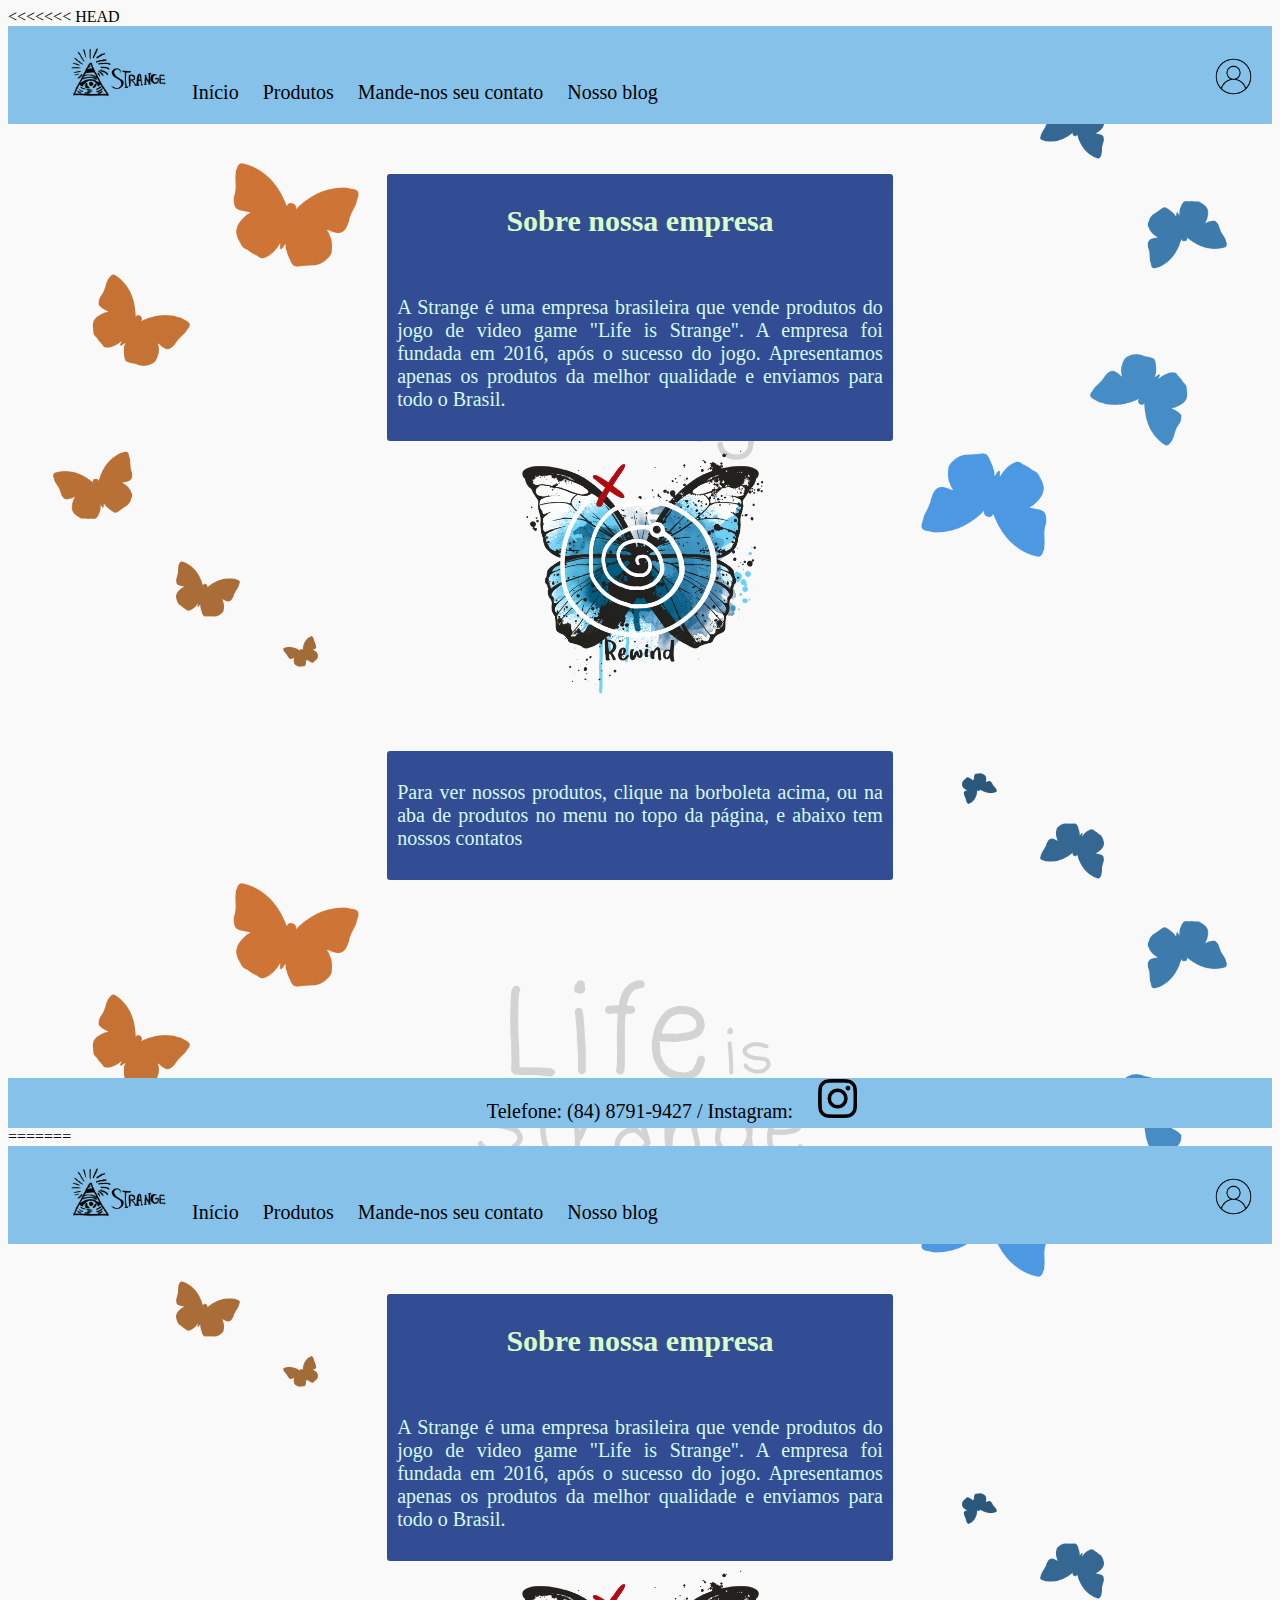
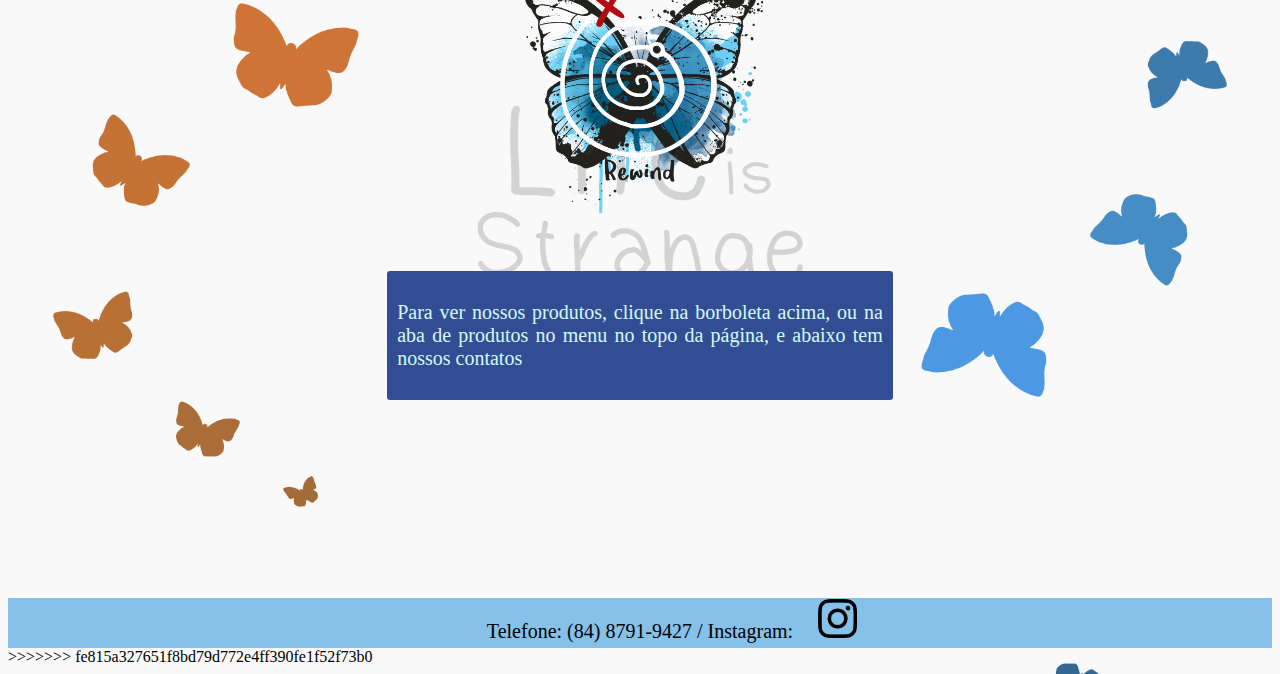
<file: index.html>
<<<<<<< HEAD
<!DOCTYPE html>
<html lang="pt-br">
<head>
    <meta charset="UTF-8">
    <meta name="viewport" content="width=device-width, initial-scale=1.0">

    <title>Strange Página Inicial</title>

    <link rel="stylesheet" type="text/css" href="style.css">
</head>
<body> 
    <!--Cabeçalho-->
    <header class="header">
        <nav class="header-details">
            <!--menu-->
            <ul class="menu">
                <li><img class="logo" src="./img/logo.png" alt="Logo da empresa"></li>
                <li class="home"><a href="index.html">Início</a></li>
                <li><a href="produtos.html">Produtos</a></li>
                <li><a href="formulario.html">Mande-nos seu contato</a></li>
                <li><a href="blog.html">Nosso blog</a></li>
            </ul>
            
        </nav>

        <!--lado direito menu-->
        <nav class="header-details">
            <a href="perfil.html"><img class="perfil" src="./img/perfil.png"></a>
            <a href="perfil.html"><img class="perfil2" src="./img/perfil2.png"></a>
        </nav>
    </header>

    <!--página-->
    <section >
        <div class="meio">
            <h1>Sobre nossa empresa</h1> <br/>

            <p class="conteudo">A Strange é uma empresa brasileira que vende produtos do jogo de video game "Life is Strange". A
                 empresa foi fundada em 2016, após o sucesso do jogo. Apresentamos apenas os produtos da melhor qualidade 
                e enviamos para todo o Brasil.
            </p>
        </div>

        <!--butterfly-->
        <div class="meio_borboleta">
            <a href="produtos.html"><img class="butterfly" src="./img/butterfly.png"></a>
        </div>

        <!--mais texto-->
        <div class="meio">

            <p class="conteudo">Para ver nossos produtos, clique na borboleta acima, ou na aba de produtos no menu no topo
                da página, e abaixo tem nossos contatos
            </p>
        </div>
    </section> <br/><br/><br/>
    
    <!--rodapé-->
    <footer class="footer">
        <p class="telefone">Telefone: (84) 8791-9427 / Instagram:</p>
        <a href="https://www.instagram.com/strange_empresa_ficticia/" target="_blank"><img class="insta" src="./img/insta.png"></a>
        <a href="https://www.instagram.com/strange_empresa_ficticia/" target="_blank"><img class="insta2" src="./img/insta2.png"></a>
    </footer>

</body>
=======
<!DOCTYPE html>
<html lang="pt-br">
<head>
    <meta charset="UTF-8">
    <meta name="viewport" content="width=device-width, initial-scale=1.0">

    <title>Strange Página Inicial</title>

    <link rel="stylesheet" type="text/css" href="style.css">
</head>
<body> 
    <!--Cabeçalho-->
    <header class="header">
        <nav class="header-details">
            <!--menu-->
            <ul class="menu">
                <li><img class="logo" src="./img/logo.png" alt="Logo da empresa"></li>
                <li class="home"><a href="index.html">Início</a></li>
                <li><a href="produtos.html">Produtos</a></li>
                <li><a href="formulario.html">Mande-nos seu contato</a></li>
                <li><a href="blog.html">Nosso blog</a></li>
            </ul>
            
        </nav>

        <!--lado direito menu-->
        <nav class="header-details">
            <a href="perfil.html"><img class="perfil" src="./img/perfil.png"></a>
            <a href="perfil.html"><img class="perfil2" src="./img/perfil2.png"></a>
        </nav>
    </header>

    <!--página-->
    <section >
        <div class="meio">
            <h1>Sobre nossa empresa</h1> <br/>

            <p class="conteudo">A Strange é uma empresa brasileira que vende produtos do jogo de video game "Life is Strange". A
                 empresa foi fundada em 2016, após o sucesso do jogo. Apresentamos apenas os produtos da melhor qualidade 
                e enviamos para todo o Brasil.
            </p>
        </div>

        <!--butterfly-->
        <div class="meio_borboleta">
            <a href="produtos.html"><img class="butterfly" src="./img/butterfly.png"></a>
        </div>

        <!--mais texto-->
        <div class="meio">

            <p class="conteudo">Para ver nossos produtos, clique na borboleta acima, ou na aba de produtos no menu no topo
                da página, e abaixo tem nossos contatos
            </p>
        </div>
    </section> <br/><br/><br/>
    
    <!--rodapé-->
    <footer class="footer">
        <p class="telefone">Telefone: (84) 8791-9427 / Instagram:</p>
        <a href="https://www.instagram.com/strange_empresa_ficticia/" target="_blank"><img class="insta" src="./img/insta.png"></a>
        <a href="https://www.instagram.com/strange_empresa_ficticia/" target="_blank"><img class="insta2" src="./img/insta2.png"></a>
    </footer>

</body>
>>>>>>> fe815a327651f8bd79d772e4ff390fe1f52f73b0
</html>
</file>
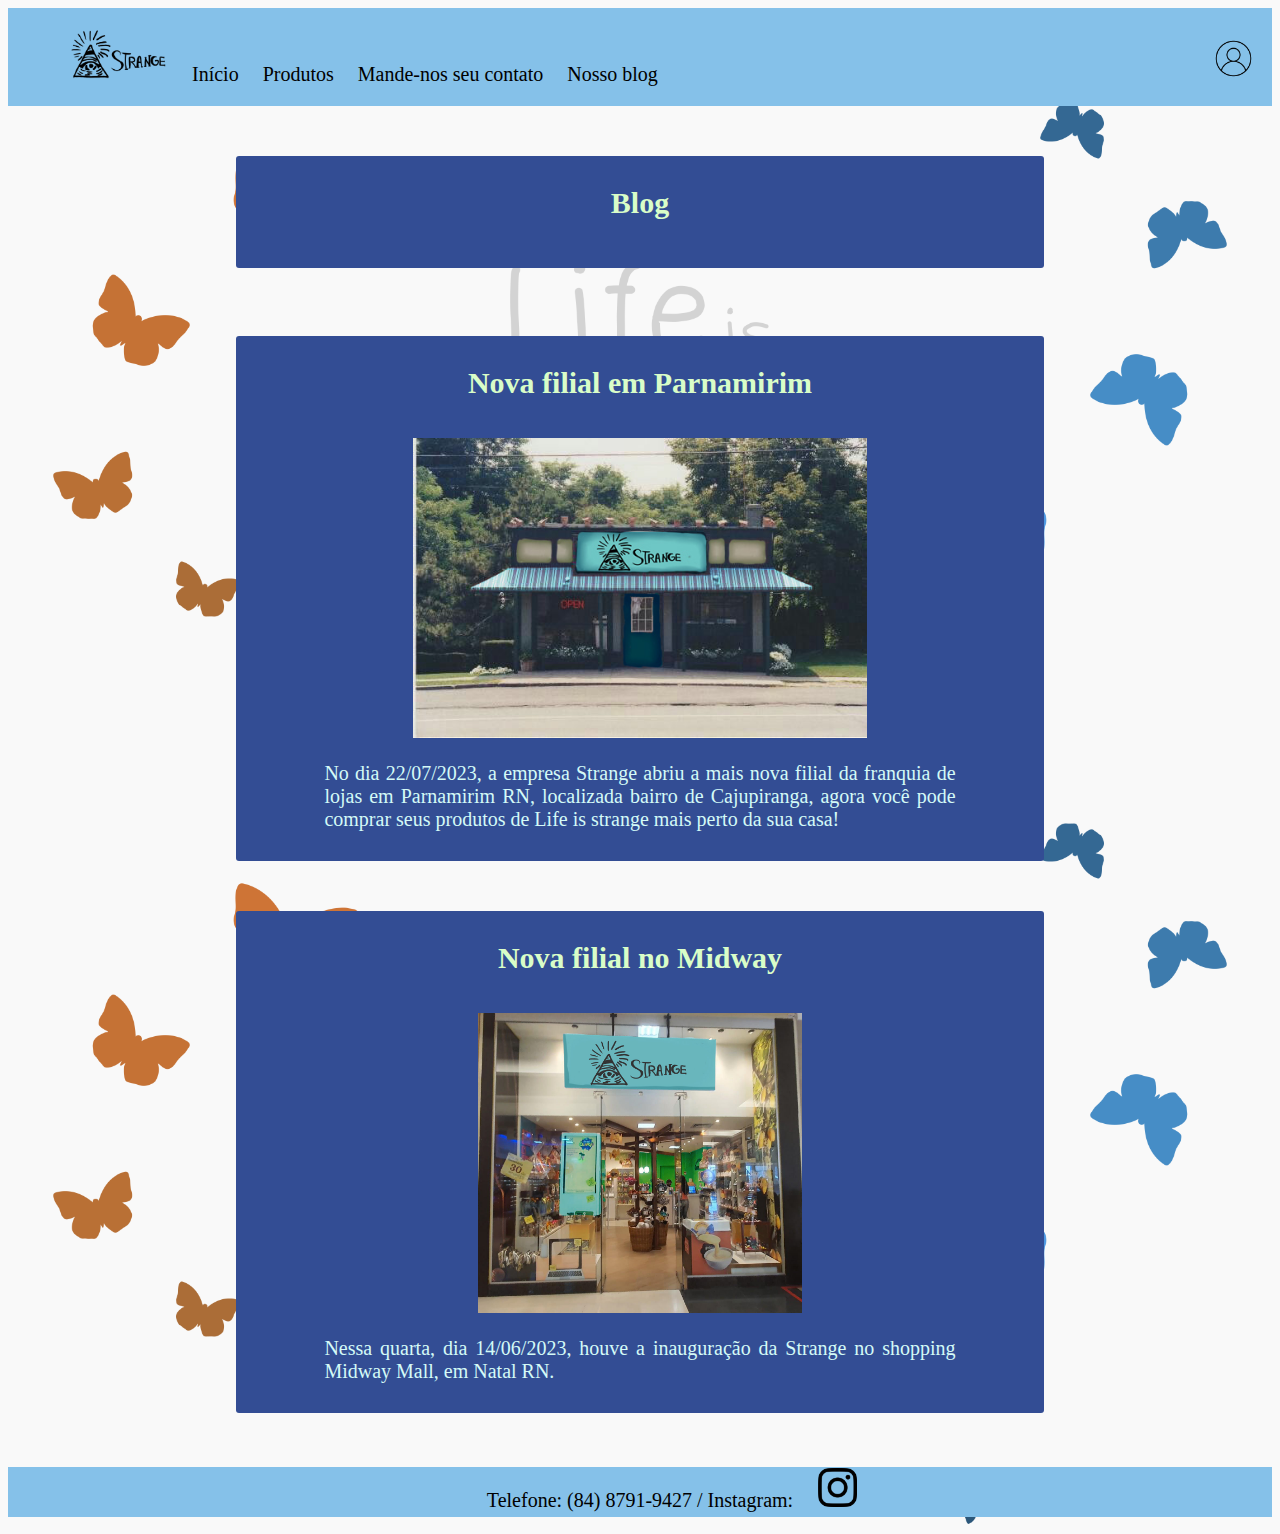
<file: blog.html>
<!DOCTYPE html>
<html lang="pt-br">
<head>
    <meta charset="UTF-8">
    <meta name="viewport" content="width=device-width, initial-scale=1.0">

    <title>Blog</title>

    <link rel="stylesheet" type="text/css" href="style.css">
</head>
<body> 
    <!--Cabeçalho-->
    <header class="header">
        <nav class="header-details">
            <!--menu-->
            <ul class="menu">
                <li><img class="logo" src="./img/logo.png" alt="Logo da empresa"></li>
                <li class="home"><a href="index.html">Início</a></li>
                <li><a href="produtos.html">Produtos</a></li>
                <li><a href="formulario.html">Mande-nos seu contato</a></li>
                <li><a href="blog.html">Nosso blog</a></li>
            </ul>
            
        </nav>

        <!--lado direito menu-->
        <nav class="header-details">
            <a href="perfil.html"><img class="perfil" src="./img/perfil.png"></a>
            <a href="perfil.html"><img class="perfil2" src="./img/perfil2.png"></a>
        </nav>
    </header>

    <!--página-->
    <section >
        <div class="meio_maior">
            <h1>Blog</h1> <br/>
        </div> <br/>

        <div class="meio_maior">
            <h1>Nova filial em Parnamirim</h1> <br/>
            <div class="div_max">
                <img class="filial" src="./img/empresa.jpg">
            </div>
            <div class="blog">
                <p class="conteudo">No dia 22/07/2023, a empresa Strange abriu a mais nova filial da franquia de 
                    lojas em Parnamirim RN, localizada bairro de Cajupiranga, agora você pode comprar seus produtos 
                    de Life is strange mais perto da sua casa!
                </p>
            </div>
        </div>

        <div class="meio_maior">
            <h1>Nova filial no Midway</h1> <br/>

            <div class="div_max">
                <img class="filial" src="./img/midway.jpg">
            </div>
            <div class="blog">
                <p class="conteudo">Nessa quarta, dia 14/06/2023, houve a inauguração da Strange no shopping Midway 
                    Mall, em Natal RN.
                </p>
            </div>

        </div>

        
    </section> <br/><br/><br/>
    
    <!--rodapé-->
    <footer class="footer">
        <p class="telefone">Telefone: (84) 8791-9427 / Instagram:</p>
        <a href="https://www.instagram.com/strange_empresa_ficticia/" target="_blank"><img class="insta" src="./img/insta.png"></a>
        <a href="https://www.instagram.com/strange_empresa_ficticia/" target="_blank"><img class="insta2" src="./img/insta2.png"></a>
    </footer>

</body>
</html>
</file>
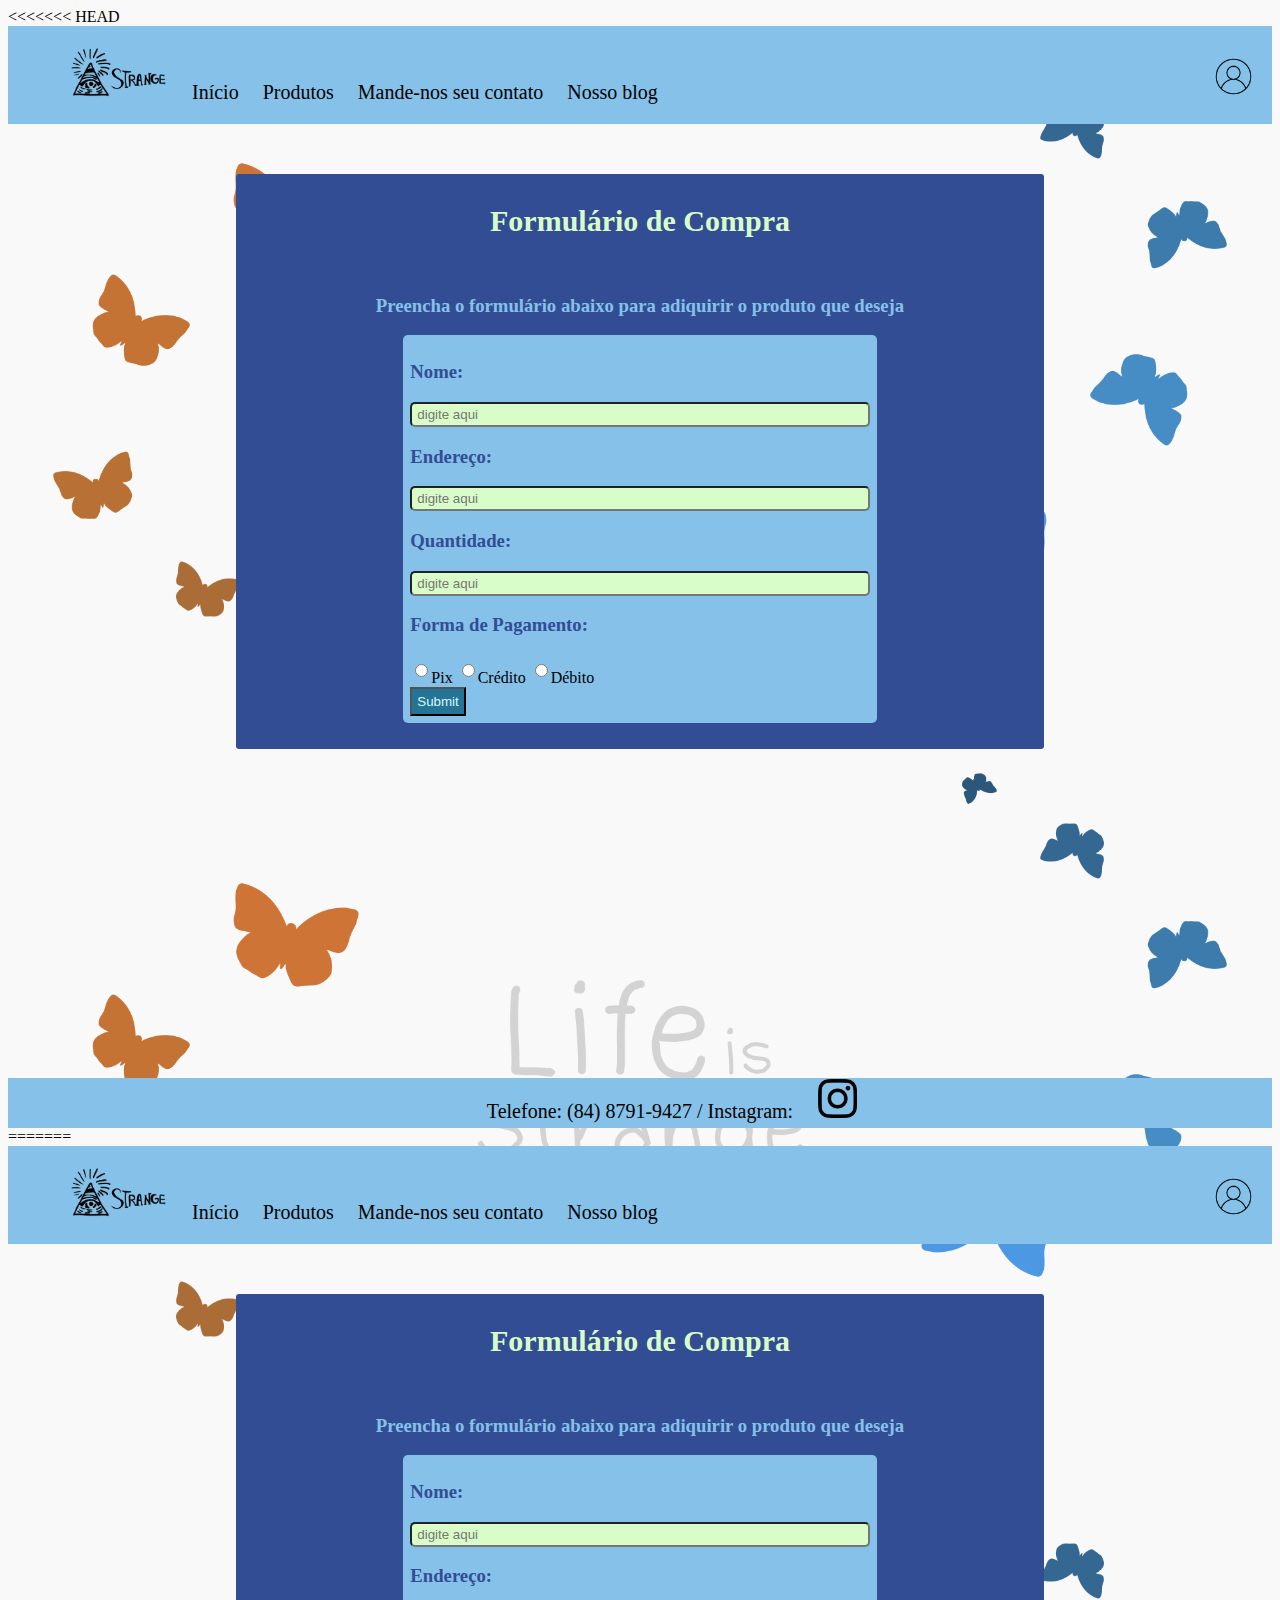
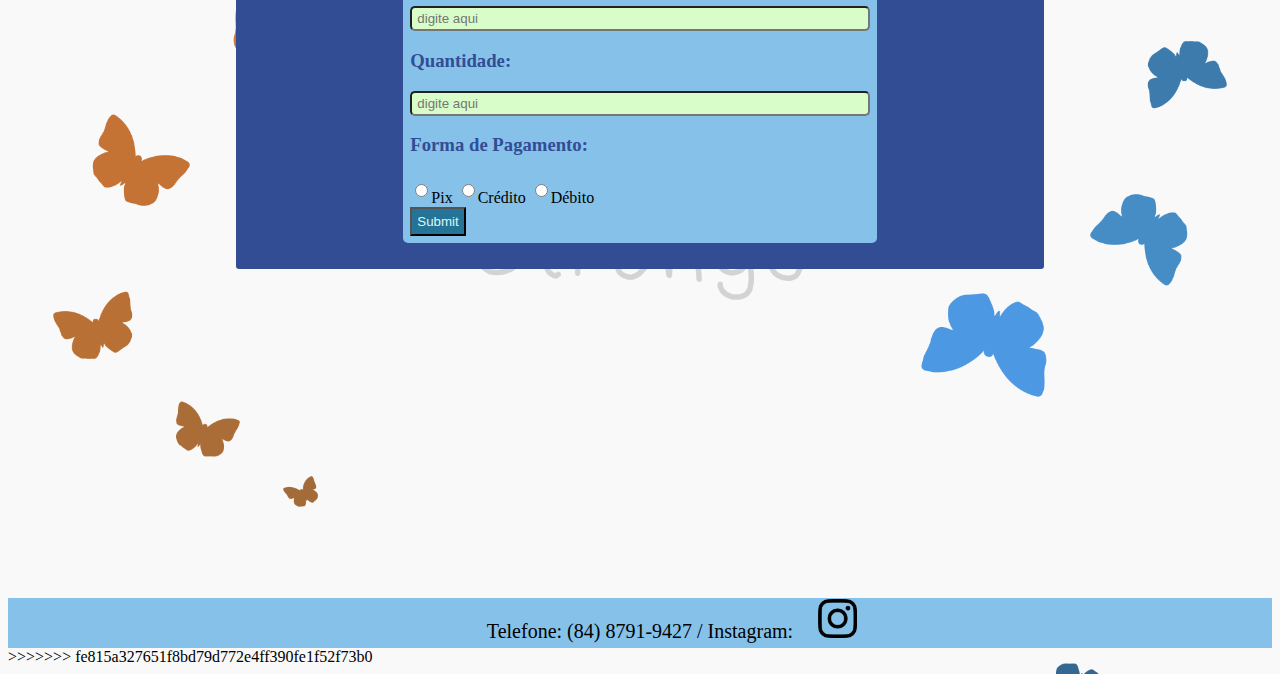
<file: compra.html>
<<<<<<< HEAD
<!DOCTYPE html>
<html lang="pt-br">
<head>
    <meta charset="UTF-8">
    <meta name="viewport" content="width=device-width, initial-scale=1.0">

    <title>Comprar produto</title>

    <link rel="stylesheet" type="text/css" href="style.css">
</head>
<body>
    <!--Cabeçalho-->
    <header class="header">
        <nav class="header-details">
            <!--menu-->
            <ul class="menu">
                <li><img class="logo" src="./img/logo.png" alt="Logo da empresa"></li>
                <li class="home"><a href="index.html">Início</a></li>
                <li><a href="produtos.html">Produtos</a></li>
                <li><a href="formulario.html">Mande-nos seu contato</a></li>
                <li><a href="blog.html">Nosso blog</a></li>
            </ul>
            
        </nav>

        <!--lado direito menu-->
        <nav class="header-details">
            <a href="perfil.html"><img class="perfil" src="./img/perfil.png"></a>
            <a href="perfil.html"><img class="perfil2" src="./img/perfil2.png"></a>
        </nav>
    </header>

    <!--página-->
    <section >
        <div class="meio_maior">
            <h1>Formulário de Compra</h1> <br/>
            <h3 class="texto">Preencha o formulário abaixo para adiquirir o produto que deseja</h3>

            <!--formulário-->
          <form class="form" action="compra_ok.html" method="post">

            <label><h3>Nome:</h3></label>
            <input class="input_not_button" type="text" required="required" placeholder="digite aqui"><br/>

            <label><h3>Endereço:</h3></label>
            <input class="input_not_button" type="text" required="required" placeholder="digite aqui">

            <label><h3>Quantidade:</h3></label>
            <input class="input_not_button" type="number" required="required" placeholder="digite aqui"><br/>

            <label><h3>Forma de Pagamento:</h3></label>
            <input name="radio" class="input_radio" type="radio" required="required">Pix 
            <input name="radio" class="input_radio" type="radio" required="required">Crédito
            <input name="radio" class="input_radio" type="radio" required="required">Débito <br/>


            <input class="button" type="submit">
          </form>
           
        </div>

      
    </section> <br/><br/><br/>

    <!--rodapé-->
    <footer class="footer">
        <p class="telefone">Telefone: (84) 8791-9427 / Instagram:</p>
        <a href="https://www.instagram.com/strange_empresa_ficticia/" target="_blank"><img class="insta" src="./img/insta.png"></a>
        <a href="https://www.instagram.com/strange_empresa_ficticia/" target="_blank"><img class="insta2" src="./img/insta2.png"></a>
    </footer>
    
</body>
=======
<!DOCTYPE html>
<html lang="pt-br">
<head>
    <meta charset="UTF-8">
    <meta name="viewport" content="width=device-width, initial-scale=1.0">

    <title>Comprar produto</title>

    <link rel="stylesheet" type="text/css" href="style.css">
</head>
<body>
    <!--Cabeçalho-->
    <header class="header">
        <nav class="header-details">
            <!--menu-->
            <ul class="menu">
                <li><img class="logo" src="./img/logo.png" alt="Logo da empresa"></li>
                <li class="home"><a href="index.html">Início</a></li>
                <li><a href="produtos.html">Produtos</a></li>
                <li><a href="formulario.html">Mande-nos seu contato</a></li>
                <li><a href="blog.html">Nosso blog</a></li>
            </ul>
            
        </nav>

        <!--lado direito menu-->
        <nav class="header-details">
            <a href="perfil.html"><img class="perfil" src="./img/perfil.png"></a>
            <a href="perfil.html"><img class="perfil2" src="./img/perfil2.png"></a>
        </nav>
    </header>

    <!--página-->
    <section >
        <div class="meio_maior">
            <h1>Formulário de Compra</h1> <br/>
            <h3 class="texto">Preencha o formulário abaixo para adiquirir o produto que deseja</h3>

            <!--formulário-->
          <form class="form" action="compra_ok.html" method="post">

            <label><h3>Nome:</h3></label>
            <input class="input_not_button" type="text" required="required" placeholder="digite aqui"><br/>

            <label><h3>Endereço:</h3></label>
            <input class="input_not_button" type="text" required="required" placeholder="digite aqui">

            <label><h3>Quantidade:</h3></label>
            <input class="input_not_button" type="number" required="required" placeholder="digite aqui"><br/>

            <label><h3>Forma de Pagamento:</h3></label>
            <input name="radio" class="input_radio" type="radio" required="required">Pix 
            <input name="radio" class="input_radio" type="radio" required="required">Crédito
            <input name="radio" class="input_radio" type="radio" required="required">Débito <br/>


            <input class="button" type="submit">
          </form>
           
        </div>

      
    </section> <br/><br/><br/>

    <!--rodapé-->
    <footer class="footer">
        <p class="telefone">Telefone: (84) 8791-9427 / Instagram:</p>
        <a href="https://www.instagram.com/strange_empresa_ficticia/" target="_blank"><img class="insta" src="./img/insta.png"></a>
        <a href="https://www.instagram.com/strange_empresa_ficticia/" target="_blank"><img class="insta2" src="./img/insta2.png"></a>
    </footer>
    
</body>
>>>>>>> fe815a327651f8bd79d772e4ff390fe1f52f73b0
</html>
</file>
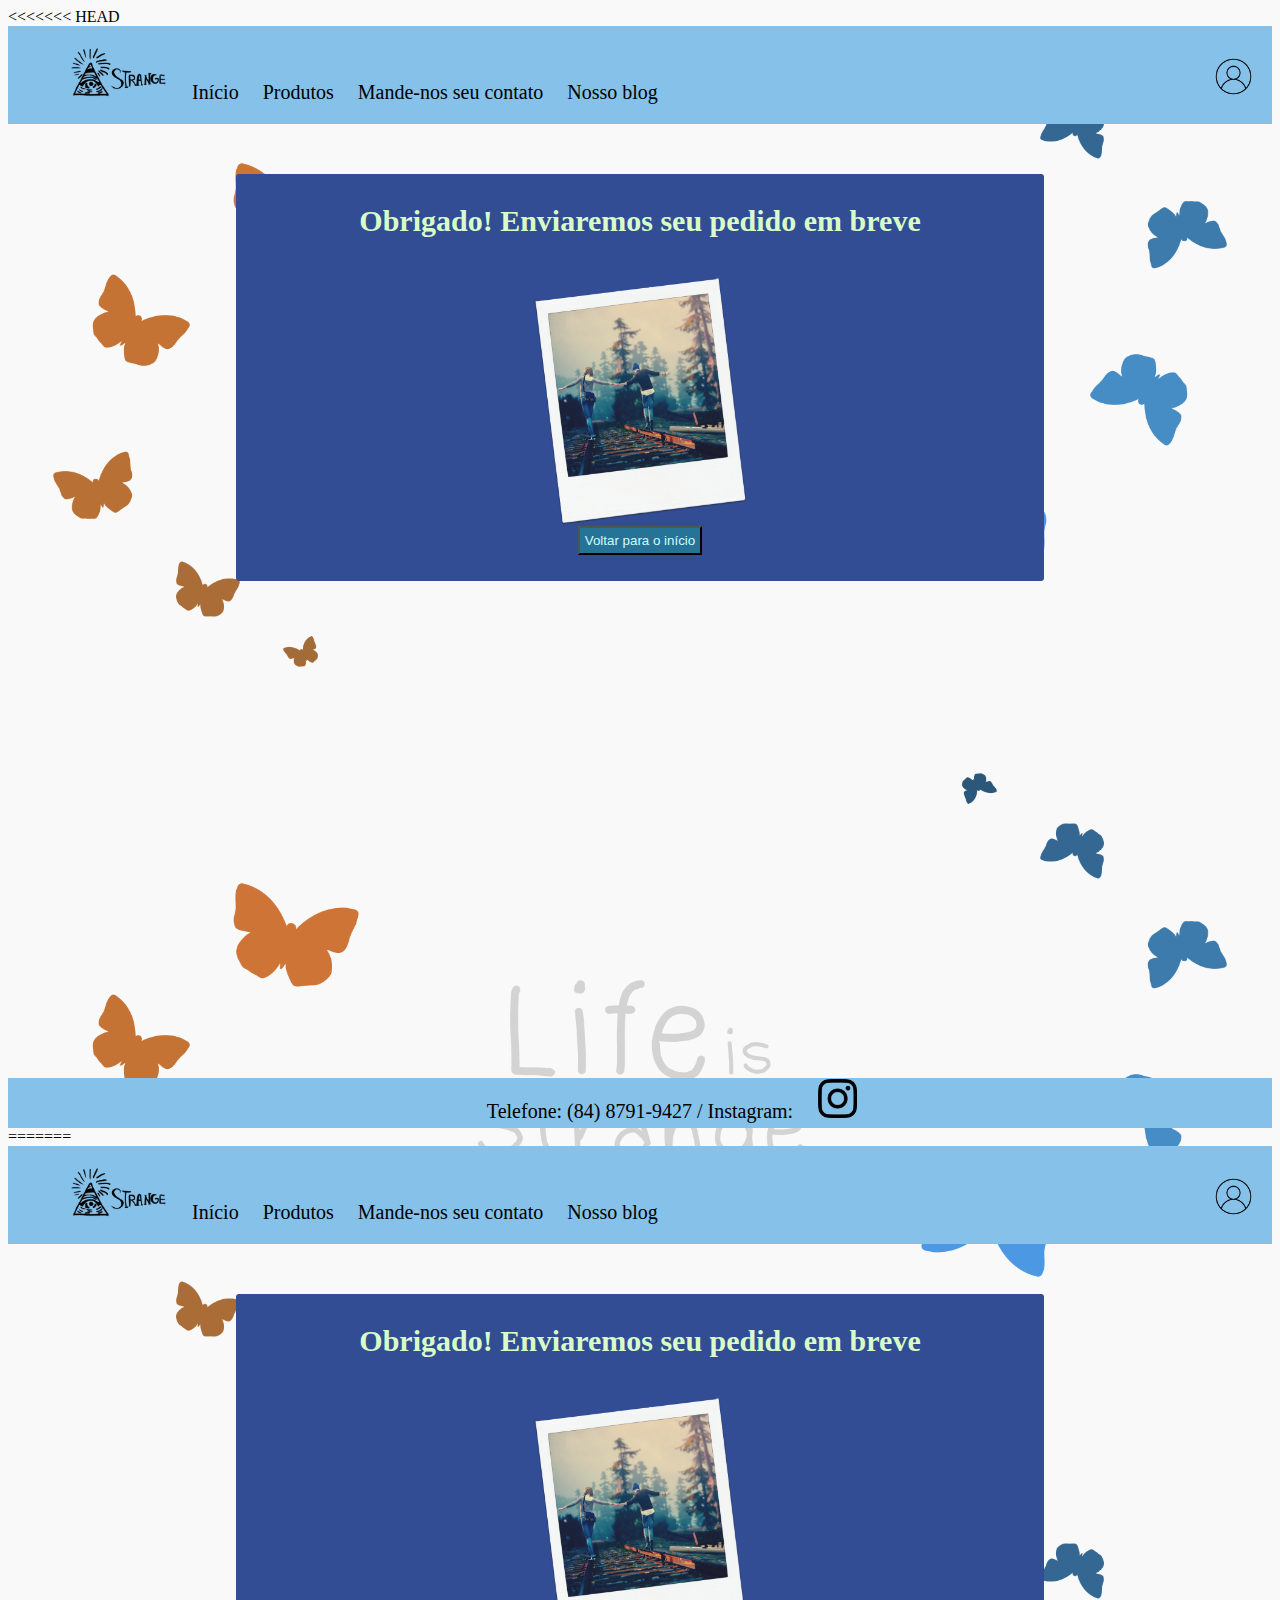
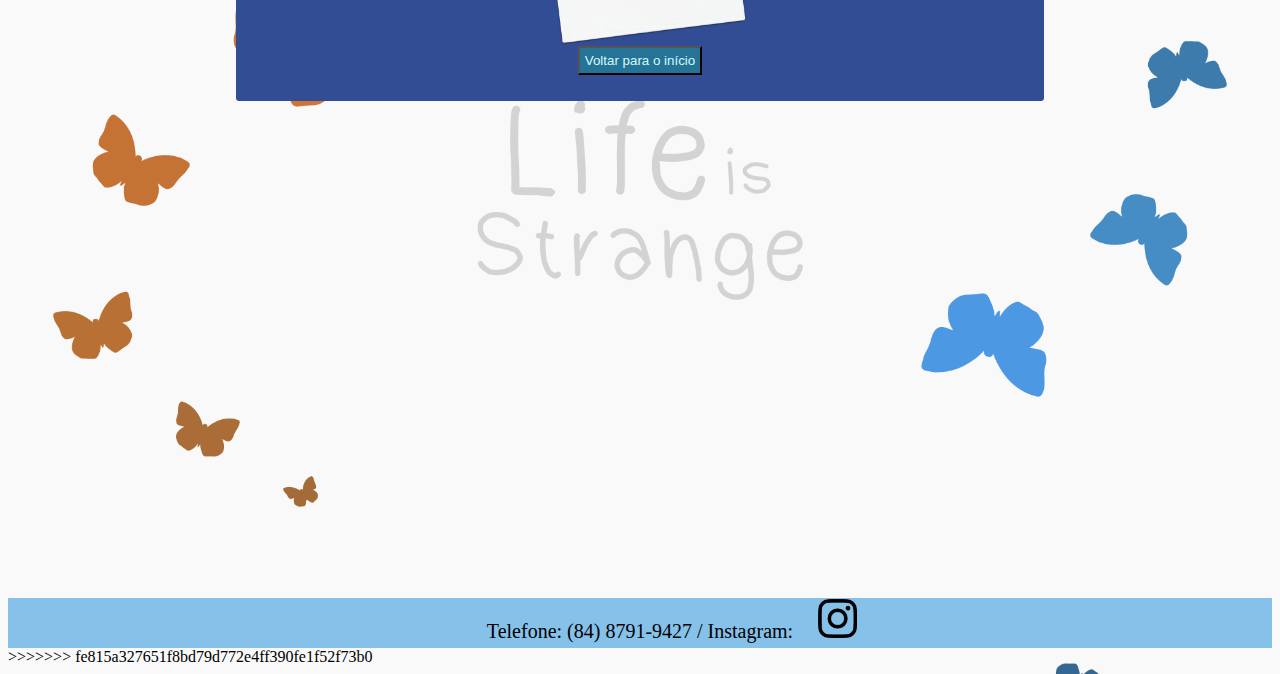
<file: compra_ok.html>
<<<<<<< HEAD
<!DOCTYPE html>
<html lang="pt-br">
<head>
    <meta charset="UTF-8">
    <meta name="viewport" content="width=device-width, initial-scale=1.0">

    <title>tudo ok</title>

    <link rel="stylesheet" type="text/css" href="style.css">
</head>
<body>
    <!--Cabeçalho-->
    <header class="header">
        <nav class="header-details">
            <!--menu-->
            <ul class="menu">
                <li><img class="logo" src="./img/logo.png" alt="Logo da empresa"></li>
                <li class="home"><a href="index.html">Início</a></li>
                <li><a href="produtos.html">Produtos</a></li>
                <li><a href="formulario.html">Mande-nos seu contato</a></li>
                <li><a href="blog.html">Nosso blog</a></li>
            </ul>
            
        </nav>

        <!--lado direito menu-->
        <nav class="header-details">
            <a href="perfil.html"><img class="perfil" src="./img/perfil.png"></a>
            <a href="perfil.html"><img class="perfil2" src="./img/perfil2.png"></a>
        </nav>
    </header>

    <!--página-->
    <section >
        <div class="meio_maior">
            <h1>Obrigado! Enviaremos seu pedido em breve</h1> <br/>
            
            <div class="div_max">
                <img class="trem" src="./img/trem.png">

                <form action="index.html" method="post">
                    <input class="button" type="submit" value="Voltar para o início">
                </form>
            </div>
           
        </div>

      
    </section> <br/><br/><br/>

    <!--rodapé-->
    <footer class="footer">
        <p class="telefone">Telefone: (84) 8791-9427 / Instagram:</p>
        <a href="https://www.instagram.com/strange_empresa_ficticia/" target="_blank"><img class="insta" src="./img/insta.png"></a>
        <a href="https://www.instagram.com/strange_empresa_ficticia/" target="_blank"><img class="insta2" src="./img/insta2.png"></a>
    </footer>
    
</body>
=======
<!DOCTYPE html>
<html lang="pt-br">
<head>
    <meta charset="UTF-8">
    <meta name="viewport" content="width=device-width, initial-scale=1.0">

    <title>tudo ok</title>

    <link rel="stylesheet" type="text/css" href="style.css">
</head>
<body>
    <!--Cabeçalho-->
    <header class="header">
        <nav class="header-details">
            <!--menu-->
            <ul class="menu">
                <li><img class="logo" src="./img/logo.png" alt="Logo da empresa"></li>
                <li class="home"><a href="index.html">Início</a></li>
                <li><a href="produtos.html">Produtos</a></li>
                <li><a href="formulario.html">Mande-nos seu contato</a></li>
                <li><a href="blog.html">Nosso blog</a></li>
            </ul>
            
        </nav>

        <!--lado direito menu-->
        <nav class="header-details">
            <a href="perfil.html"><img class="perfil" src="./img/perfil.png"></a>
            <a href="perfil.html"><img class="perfil2" src="./img/perfil2.png"></a>
        </nav>
    </header>

    <!--página-->
    <section >
        <div class="meio_maior">
            <h1>Obrigado! Enviaremos seu pedido em breve</h1> <br/>
            
            <div class="div_max">
                <img class="trem" src="./img/trem.png">

                <form action="index.html" method="post">
                    <input class="button" type="submit" value="Voltar para o início">
                </form>
            </div>
           
        </div>

      
    </section> <br/><br/><br/>

    <!--rodapé-->
    <footer class="footer">
        <p class="telefone">Telefone: (84) 8791-9427 / Instagram:</p>
        <a href="https://www.instagram.com/strange_empresa_ficticia/" target="_blank"><img class="insta" src="./img/insta.png"></a>
        <a href="https://www.instagram.com/strange_empresa_ficticia/" target="_blank"><img class="insta2" src="./img/insta2.png"></a>
    </footer>
    
</body>
>>>>>>> fe815a327651f8bd79d772e4ff390fe1f52f73b0
</html>
</file>
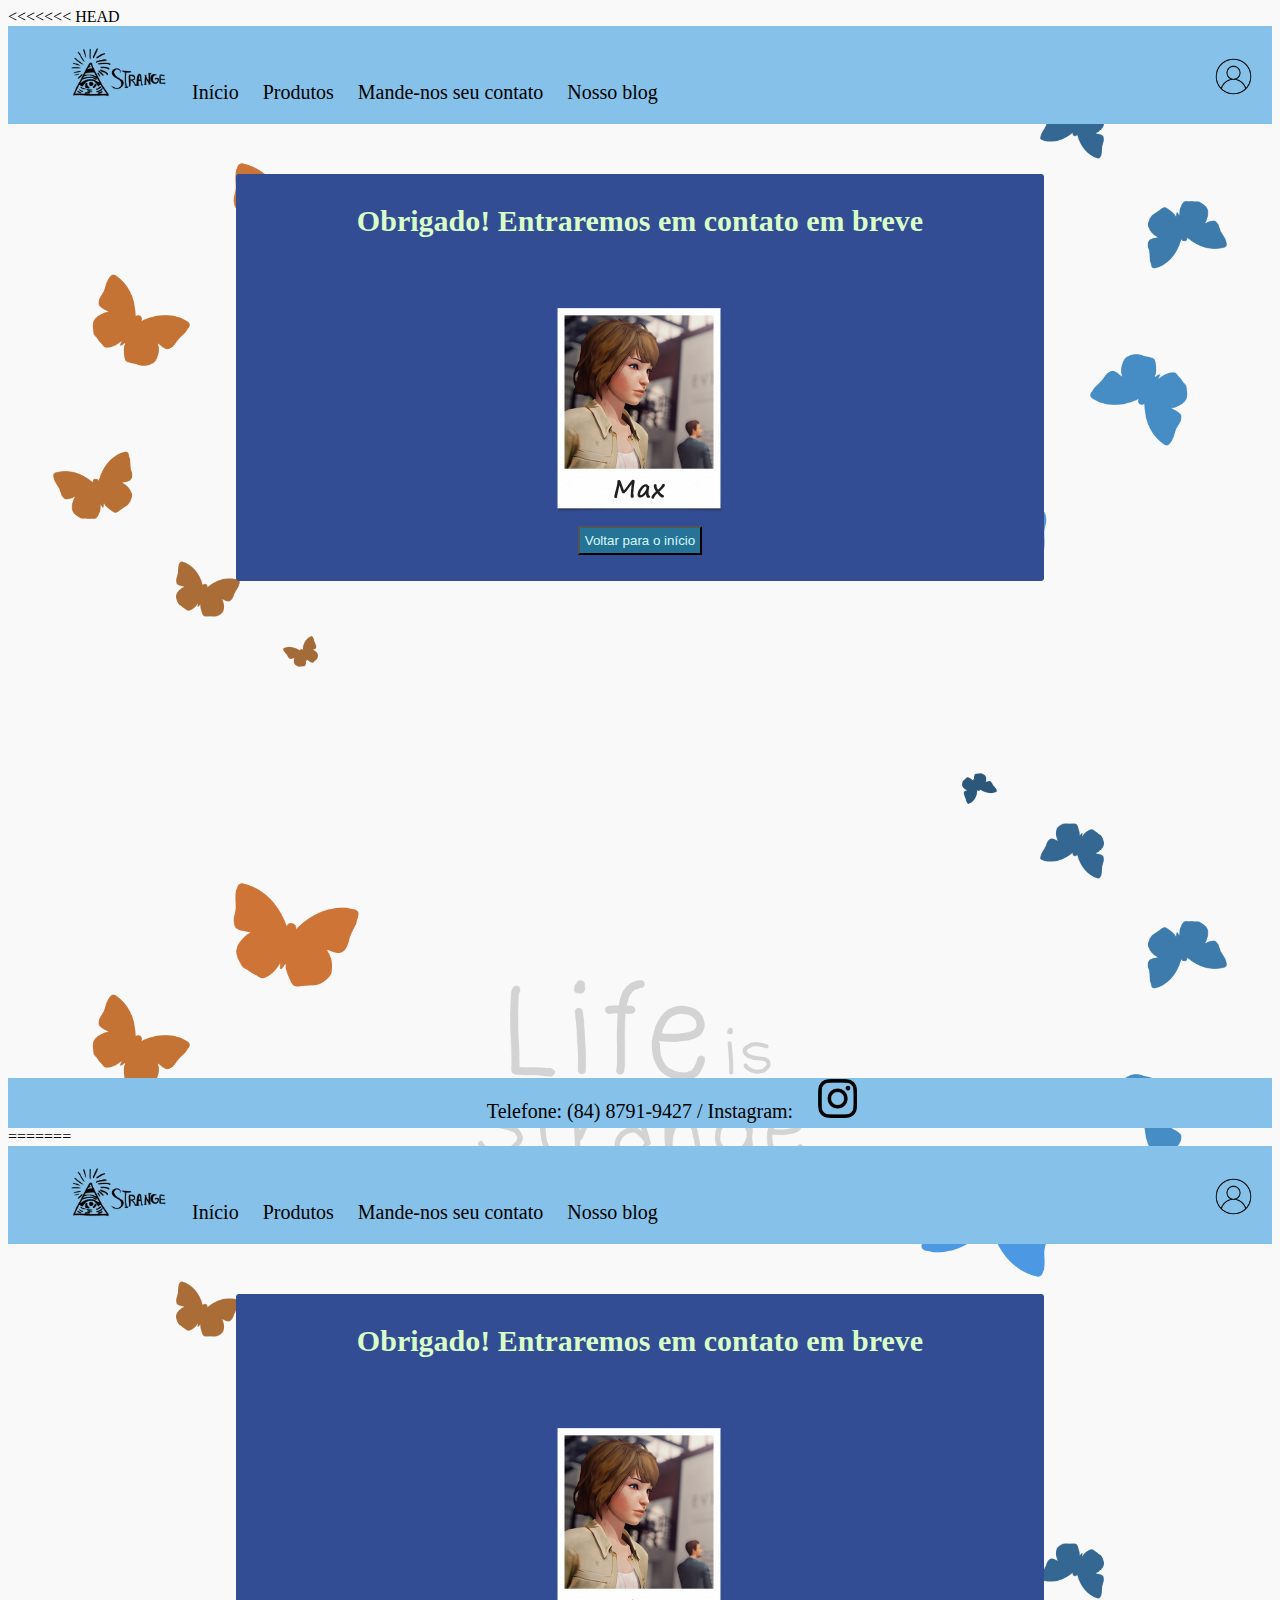
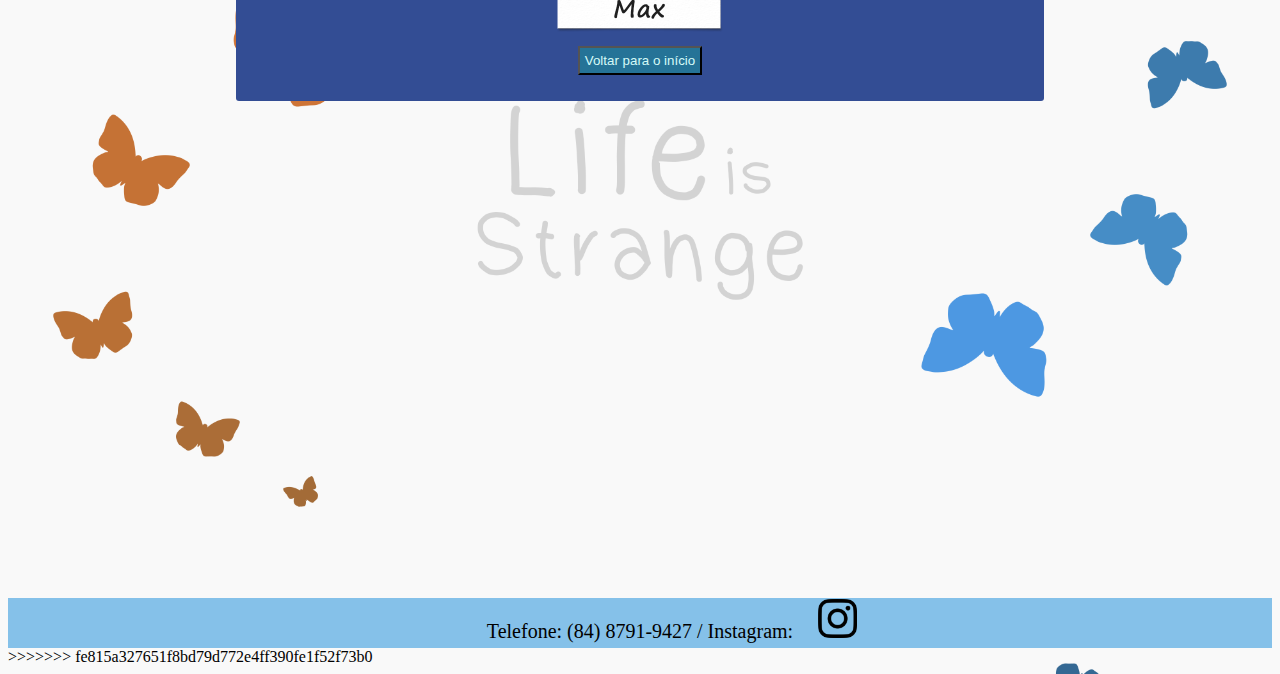
<file: form_ok.html>
<<<<<<< HEAD
<!DOCTYPE html>
<html lang="pt-br">
<head>
    <meta charset="UTF-8">
    <meta name="viewport" content="width=device-width, initial-scale=1.0">

    <title>tudo ok</title>

    <link rel="stylesheet" type="text/css" href="style.css">
</head>
<body>
    <!--Cabeçalho-->
    <header class="header">
        <nav class="header-details">
            <!--menu-->
            <ul class="menu">
                <li><img class="logo" src="./img/logo.png" alt="Logo da empresa"></li>
                <li class="home"><a href="index.html">Início</a></li>
                <li><a href="produtos.html">Produtos</a></li>
                <li><a href="formulario.html">Mande-nos seu contato</a></li>
                <li><a href="blog.html">Nosso blog</a></li>
            </ul>
            
        </nav>

        <!--lado direito menu-->
        <nav class="header-details">
            <a href="perfil.html"><img class="perfil" src="./img/perfil.png"></a>
            <a href="perfil.html"><img class="perfil2" src="./img/perfil2.png"></a>
        </nav>
    </header>

    <!--página-->
    <section >
        <div class="meio_maior">
            <h1>Obrigado! Entraremos em contato em breve</h1> <br/>
            
            <div class="div_max">
                <img class="max" src="./img/max.png">

                <form action="index.html" method="post">
                    <input class="button" type="submit" value="Voltar para o início">
                </form>
            </div>
           
        </div>

      
    </section> <br/><br/><br/>

    <!--rodapé-->
    <footer class="footer">
        <p class="telefone">Telefone: (84) 8791-9427 / Instagram:</p>
        <a href="https://www.instagram.com/strange_empresa_ficticia/" target="_blank"><img class="insta" src="./img/insta.png"></a>
        <a href="https://www.instagram.com/strange_empresa_ficticia/" target="_blank"><img class="insta2" src="./img/insta2.png"></a>
    </footer>
    
</body>
=======
<!DOCTYPE html>
<html lang="pt-br">
<head>
    <meta charset="UTF-8">
    <meta name="viewport" content="width=device-width, initial-scale=1.0">

    <title>tudo ok</title>

    <link rel="stylesheet" type="text/css" href="style.css">
</head>
<body>
    <!--Cabeçalho-->
    <header class="header">
        <nav class="header-details">
            <!--menu-->
            <ul class="menu">
                <li><img class="logo" src="./img/logo.png" alt="Logo da empresa"></li>
                <li class="home"><a href="index.html">Início</a></li>
                <li><a href="produtos.html">Produtos</a></li>
                <li><a href="formulario.html">Mande-nos seu contato</a></li>
                <li><a href="blog.html">Nosso blog</a></li>
            </ul>
            
        </nav>

        <!--lado direito menu-->
        <nav class="header-details">
            <a href="perfil.html"><img class="perfil" src="./img/perfil.png"></a>
            <a href="perfil.html"><img class="perfil2" src="./img/perfil2.png"></a>
        </nav>
    </header>

    <!--página-->
    <section >
        <div class="meio_maior">
            <h1>Obrigado! Entraremos em contato em breve</h1> <br/>
            
            <div class="div_max">
                <img class="max" src="./img/max.png">

                <form action="index.html" method="post">
                    <input class="button" type="submit" value="Voltar para o início">
                </form>
            </div>
           
        </div>

      
    </section> <br/><br/><br/>

    <!--rodapé-->
    <footer class="footer">
        <p class="telefone">Telefone: (84) 8791-9427 / Instagram:</p>
        <a href="https://www.instagram.com/strange_empresa_ficticia/" target="_blank"><img class="insta" src="./img/insta.png"></a>
        <a href="https://www.instagram.com/strange_empresa_ficticia/" target="_blank"><img class="insta2" src="./img/insta2.png"></a>
    </footer>
    
</body>
>>>>>>> fe815a327651f8bd79d772e4ff390fe1f52f73b0
</html>
</file>
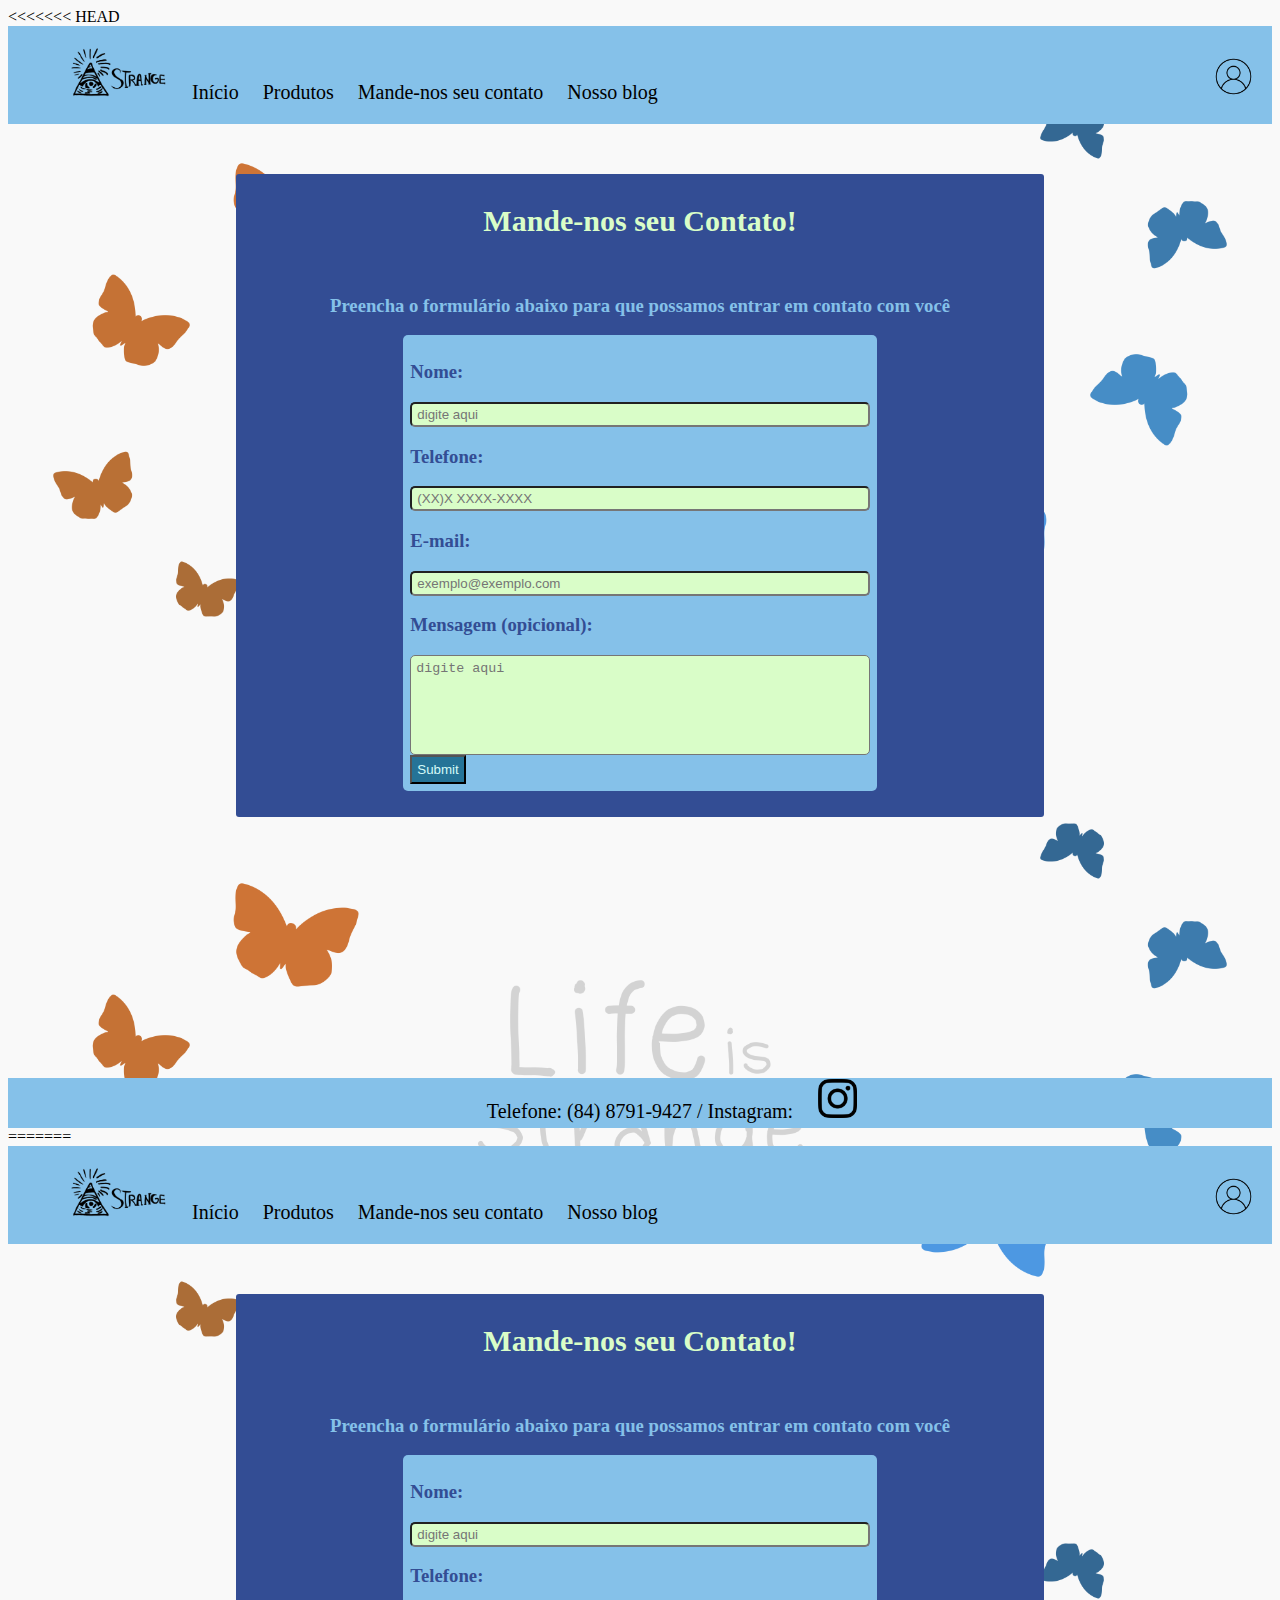
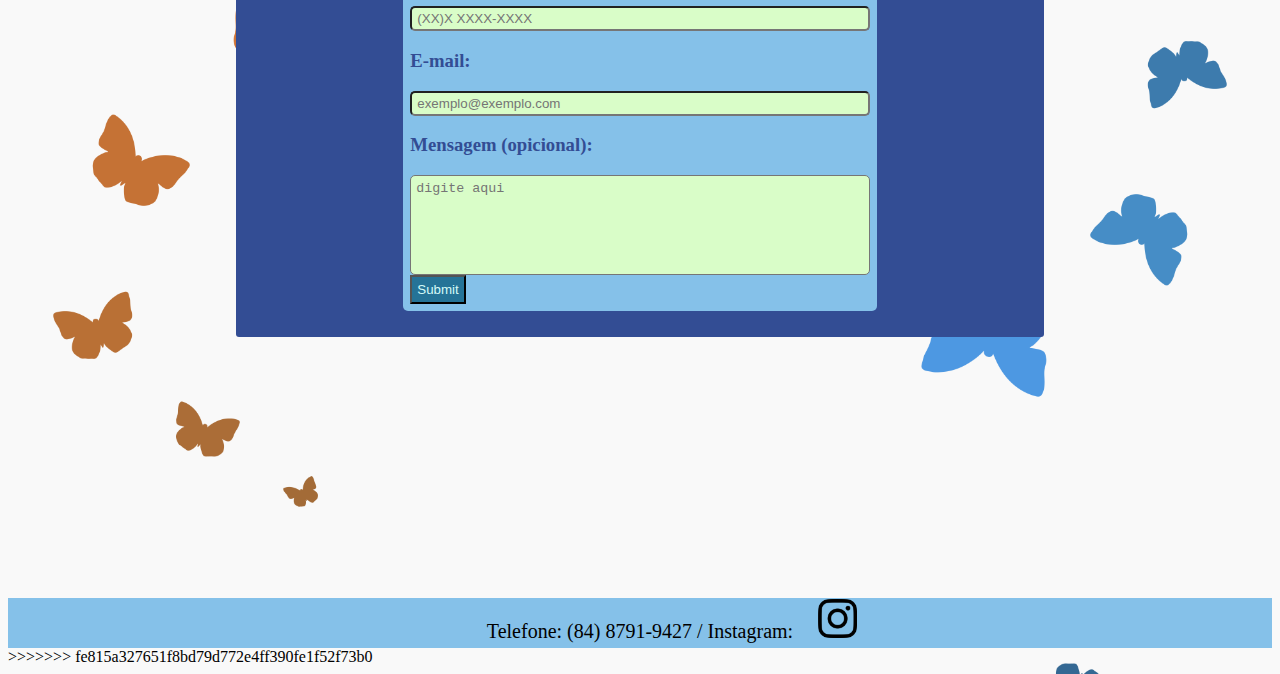
<file: formulario.html>
<<<<<<< HEAD
<!DOCTYPE html>
<html lang="pt-br">
<head>
    <meta charset="UTF-8">
    <meta name="viewport" content="width=device-width, initial-scale=1.0">

    <title>Strange forms</title>

    <link rel="stylesheet" type="text/css" href="style.css">
</head>
<body>
    <!--Cabeçalho-->
    <header class="header">
        <nav class="header-details">
            <!--menu-->
            <ul class="menu">
                <li><img class="logo" src="./img/logo.png" alt="Logo da empresa"></li>
                <li class="home"><a href="index.html">Início</a></li>
                <li><a href="produtos.html">Produtos</a></li>
                <li><a href="formulario.html">Mande-nos seu contato</a></li>
                <li><a href="blog.html">Nosso blog</a></li>
            </ul>
            
        </nav>

        <!--lado direito menu-->
        <nav class="header-details">
            <a href="perfil.html"><img class="perfil" src="./img/perfil.png"></a>
            <a href="perfil.html"><img class="perfil2" src="./img/perfil2.png"></a>
        </nav>
    </header>

    <!--página-->
    <section >
        <div class="meio_maior">
            <h1>Mande-nos seu Contato!</h1> <br/>
            <h3 class="texto">Preencha o formulário abaixo para que possamos entrar em contato com você</h3>

            <!--formulário-->
          <form class="form" action="form_ok.html" method="post">

            <label><h3>Nome:</h3></label>
            <input class="input_not_button" type="text" required="required" placeholder="digite aqui"><br/>

            <label><h3>Telefone:</h3></label>
            <input class="input_not_button" type="tel" required="required" placeholder="(XX)X XXXX-XXXX">

            <label><h3>E-mail:</h3></label>
            <input class="input_not_button" type="email" required="required" placeholder="exemplo@exemplo.com"><br/>

            <label><h3>Mensagem (opicional):</h3></label>
            <textarea class="input_not_button" id="area" style="resize:none" placeholder="digite aqui"></textarea><br/>

            <input class="button" type="submit">
          </form>
           
        </div>

      
    </section> <br/><br/><br/>

    <!--rodapé-->
    <footer class="footer">
        <p class="telefone">Telefone: (84) 8791-9427 / Instagram:</p>
        <a href="https://www.instagram.com/strange_empresa_ficticia/" target="_blank"><img class="insta" src="./img/insta.png"></a>
        <a href="https://www.instagram.com/strange_empresa_ficticia/" target="_blank"><img class="insta2" src="./img/insta2.png"></a>
    </footer>
    
</body>
=======
<!DOCTYPE html>
<html lang="pt-br">
<head>
    <meta charset="UTF-8">
    <meta name="viewport" content="width=device-width, initial-scale=1.0">

    <title>Strange forms</title>

    <link rel="stylesheet" type="text/css" href="style.css">
</head>
<body>
    <!--Cabeçalho-->
    <header class="header">
        <nav class="header-details">
            <!--menu-->
            <ul class="menu">
                <li><img class="logo" src="./img/logo.png" alt="Logo da empresa"></li>
                <li class="home"><a href="index.html">Início</a></li>
                <li><a href="produtos.html">Produtos</a></li>
                <li><a href="formulario.html">Mande-nos seu contato</a></li>
                <li><a href="blog.html">Nosso blog</a></li>
            </ul>
            
        </nav>

        <!--lado direito menu-->
        <nav class="header-details">
            <a href="perfil.html"><img class="perfil" src="./img/perfil.png"></a>
            <a href="perfil.html"><img class="perfil2" src="./img/perfil2.png"></a>
        </nav>
    </header>

    <!--página-->
    <section >
        <div class="meio_maior">
            <h1>Mande-nos seu Contato!</h1> <br/>
            <h3 class="texto">Preencha o formulário abaixo para que possamos entrar em contato com você</h3>

            <!--formulário-->
          <form class="form" action="form_ok.html" method="post">

            <label><h3>Nome:</h3></label>
            <input class="input_not_button" type="text" required="required" placeholder="digite aqui"><br/>

            <label><h3>Telefone:</h3></label>
            <input class="input_not_button" type="tel" required="required" placeholder="(XX)X XXXX-XXXX">

            <label><h3>E-mail:</h3></label>
            <input class="input_not_button" type="email" required="required" placeholder="exemplo@exemplo.com"><br/>

            <label><h3>Mensagem (opicional):</h3></label>
            <textarea class="input_not_button" id="area" style="resize:none" placeholder="digite aqui"></textarea><br/>

            <input class="button" type="submit">
          </form>
           
        </div>

      
    </section> <br/><br/><br/>

    <!--rodapé-->
    <footer class="footer">
        <p class="telefone">Telefone: (84) 8791-9427 / Instagram:</p>
        <a href="https://www.instagram.com/strange_empresa_ficticia/" target="_blank"><img class="insta" src="./img/insta.png"></a>
        <a href="https://www.instagram.com/strange_empresa_ficticia/" target="_blank"><img class="insta2" src="./img/insta2.png"></a>
    </footer>
    
</body>
>>>>>>> fe815a327651f8bd79d772e4ff390fe1f52f73b0
</html>
</file>
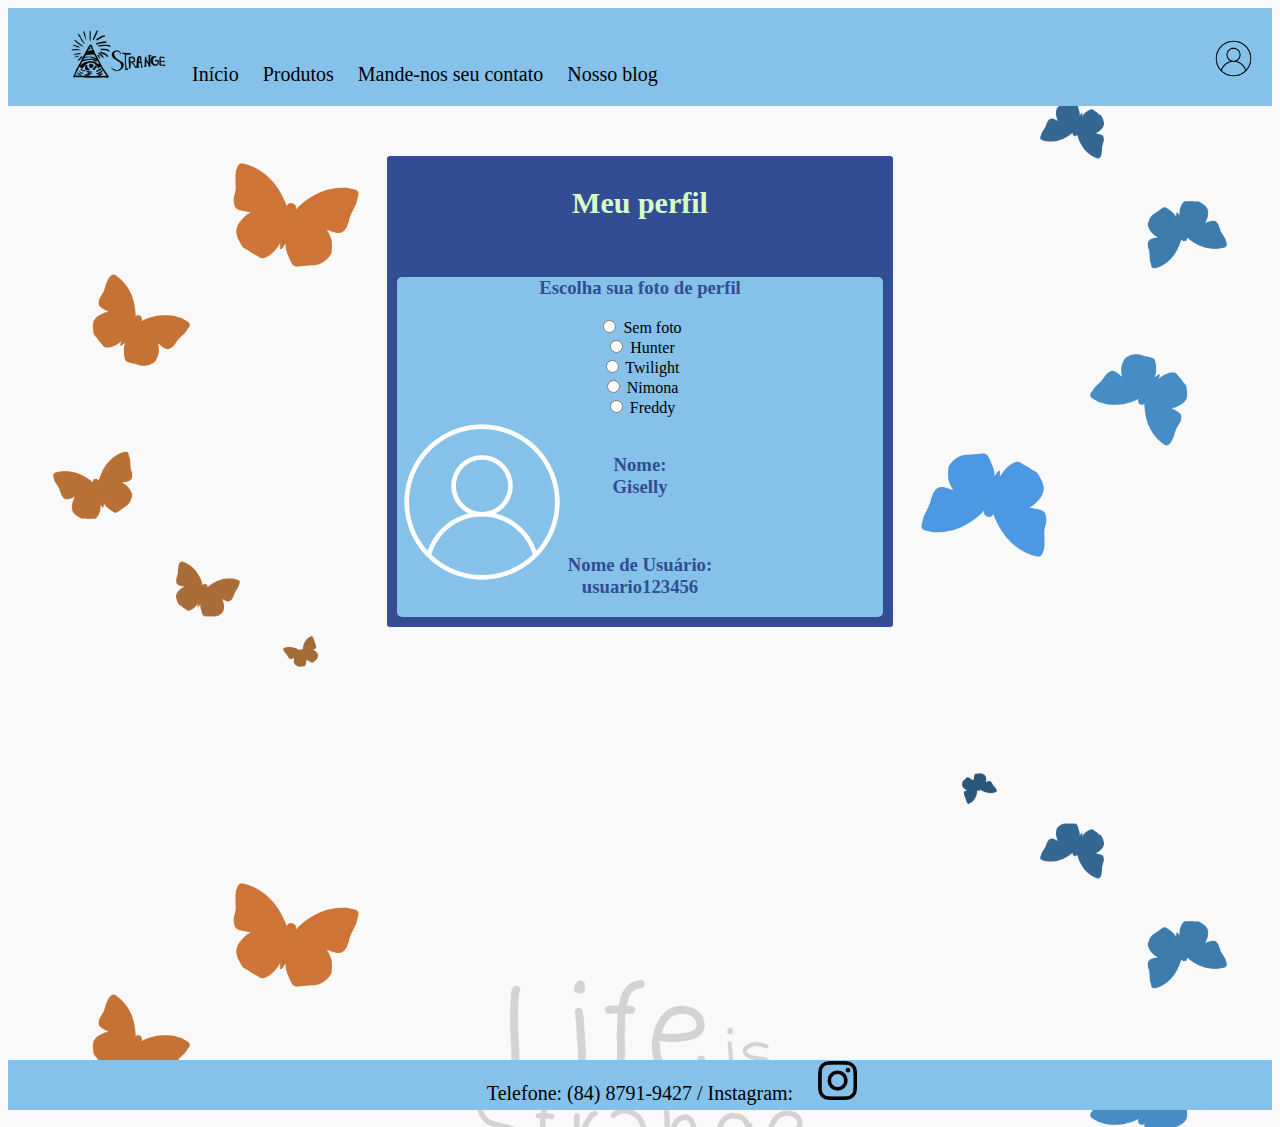
<file: perfil.html>
<!DOCTYPE html>
<html lang="pt-br">
<head>
    <meta charset="UTF-8">
    <meta name="viewport" content="width=device-width, initial-scale=1.0">

    <title>Meu perfil</title>

    <link rel="stylesheet" type="text/css" href="style.css">
</head>
<body> 
    <!--Cabeçalho-->
    <header class="header">
        <nav class="header-details">
            <!--menu-->
            <ul class="menu">
                <li><img class="logo" src="./img/logo.png" alt="Logo da empresa"></li>
                <li class="home"><a href="index.html">Início</a></li>
                <li><a href="produtos.html">Produtos</a></li>
                <li><a href="formulario.html">Mande-nos seu contato</a></li>
                <li><a href="blog.html">Nosso blog</a></li>
            </ul>
            
        </nav>

        <!--lado direito menu-->
        <nav class="header-details">
            <a href="perfil.html"><img class="perfil" src="./img/perfil.png"></a>
            <a href="perfil.html"><img class="perfil2" src="./img/perfil2.png"></a>
        </nav>
    </header>

    <!--página-->
    <section >
        <div class="meio">
            <h1>Meu perfil</h1> <br/>

            <div class="perfil_photo">

                <h3 class="escolher_foto">Escolha sua foto de perfil</h3>
                    
                        <input type="radio" name="marcar" id="sem_foto"> Sem foto <br/>
                        <input type="radio" name="marcar" id="hunter"> Hunter<br/>
                        <input type="radio" name="marcar" id="twilight"> Twilight<br/>
                        <input type="radio" name="marcar" id="nimona"> Nimona<br/>
                        <input type="radio" name="marcar" id="freddy"> Freddy<br/>
                    
                

                    
                        <img class="foto" src="./img/perfil2.png" id="foto_1">
                        <img class="foto" src="./img/perfil_foto_2.png" id="foto_2">
                        <img class="foto" src="./img/perfil_foto_3.png" id="foto_3"> 
                        <img class="foto" src="./img/perfil_foto_4" id="foto_4">
                        <img class="foto" src="./img/perfil_foto_5.png" id="foto_5"> <br/>
                    
                        <h3 class="escolher_foto">Nome:<br/> Giselly</h3><br/>
                        <h3 class="escolher_foto">Nome de Usuário:<br/> usuario123456
                        </h3>

            </div>
        </div>

        
    </section> <br/><br/><br/>
    
    <!--rodapé-->
    <footer class="footer">
        <p class="telefone">Telefone: (84) 8791-9427 / Instagram:</p>
        <a href="https://www.instagram.com/strange_empresa_ficticia/" target="_blank"><img class="insta" src="./img/insta.png"></a>
        <a href="https://www.instagram.com/strange_empresa_ficticia/" target="_blank"><img class="insta2" src="./img/insta2.png"></a>
    </footer>

</body>
</html>
</file>
<file: style.css>
<<<<<<< HEAD
*{
    padding: 0;
    margin: 0;
    box-sizing: border-box;
}

/*variável ---------------------------------------------*/
:root{
    --cor_menu: #85C1E9;
}
 
/*cabeçalho-------------------------------------*/
.header{
    background-color: var(--cor_menu);
    padding: 2px 10px;
    display: flex;
    justify-content:space-between;
    position: relative;
}


.menu li{
    display: inline-block;
    padding: 2px 5px;
    text-decoration: none;
    
}

.menu li a{
    text-decoration: none;
    color:black;
    font-size: 20px;
    padding: 5px 5px;
}

    /*Menu bonitinho*/

    .menu li a:hover{
        background-color:#334d94;
        color:#d4faf7
    }

/*Página-----------------------------------------------------------------*/

body{
    background-image: url(./img/back_index.png);
    background-size: 100%;

   
}

section{
    min-height: 100vh;
    display: flex;
    flex-direction: column;
}

h1{
    text-align: center;
    color:#d9fdc8;
    font-size: 30px;
}

.texto{
    text-align: center;
    color:#85C1E9
}

.conteudo{
    font-size: 20px;
    color:#d4faf7;
    text-align: justify;
}

.escolher_foto{
    color:#334d94;  
}

.meio{
    background-color:#334d94;
    margin-top: 50px;
    margin-right: 30%;
    margin-left: 30%;
    padding: 10px 10px;
    border-radius: 3px;
    
}

.meio_maior{
    background-color:#334d94;
    margin-top: 50px;
    margin-right: 18%;
    margin-left: 18%;
    padding: 10px 10px;
    border-radius: 3px;
    
}

.meio_borboleta{
    text-align: center;
}

.produtos{
    display: flex;
    align-items: center;
    justify-content: space-between;
}

.blog{
    margin-right: 10%;
    margin-left: 10%;
}



.perfil_photo{
    min-height: 300px;
    text-align: center;
}

/*formulário---------------------------------------------*/
.form{
    margin-left: 20%;
    margin-right: 20%;
    margin-top: auto;
    background-color:#85C1E9;
    padding: 7px;
    border-radius: 5px;
}

label{
    color:#334d94;
}

#area{
    height: 100px;
}

.input_not_button{
    width: 100%;
    height: 25px;
    border-radius: 5px;
    background-color:#d9fdc8;
    color:#101e44;
    padding: 5px;
}

.input_radio{
    height: 25px;
    font-size: 20px;
   
}

.button{
    padding: 5px;
    background-color:#257397;
    color:#d4faf7;
    cursor:grab;
}

.div_max{
    text-align: center;
}

.perfil_photo{
    background-color:#85C1E9;
    border-radius: 5px;
    min-height: 340px;
}

/*Rodapé---------------------------------------------------*/
.telefone{
    display: inline-block;
    padding: 2px 20px;
}

.footer{
    position: relative;
    bottom: 0;
    width: 100%;
    height: 50px;
    background-color: #85C1E9;
    text-align: center;

    font-size: 20px;
}

/*Imagens-----------------------------------------*/
.logo{
    height:auto;
    width: 110px;
}

.butterfly{
    height: auto;
    width: 260px;
}

.butterfly:hover{
    height: auto;
    width: 300px;
}

.perfil, .perfil2{
    height: auto;
    width: 39px;
    
    position: absolute;
    top: 26px;
    left: 95%;
    padding: 5px 5px
}

.insta, .insta2{
    height: auto;
    width: 39px;
    bottom: 5px;
    padding:5px 5px;

    position: absolute;
    padding: 5px,5px;

    display:inline-block;
}

.insta2{
    opacity: 0;
}

.insta2:hover{
    opacity: 1;
    background-color:#334d94;
}

/*Fazer mudar a imagem quando passa o mouse por cima do perfil*/

.perfil2{
    opacity: 0;
}

/*passar mouse por cima do perfil*/
.perfil2:hover{
    background-color:#334d94;
    opacity: 1;
}

.max, .trem{
    height: 250px;
}

.filial{
    height: 300px;
}

/*perfil--------------------------------------------------------*/

  .foto {
    position: absolute;
    height: 170px;
    border-radius: 50%;
    display: none;
  }

#foto_1{
    display: block;
}

#hunter:checked ~ #foto_2{
    display: block;
}

#twilight:checked ~ #foto_3{
    display: block;
}  
 
#nimona:checked ~ #foto_4{
    display: block;
}

#freddy:checked ~ #foto_5{
    display: block;
}

/*icons------------------------------------*/
#carrinho{
    color:#d9fdc8;
}

/*Produtos---------------------------------------------------------------------------------------------------------------*/
#p{
    display: inline-block;
}


/*imagens*/
.cd, .cd2, .caneca, .cd3, .cd4, .shirt, .shirt2{
    height: auto;
    width: 150px;
    vertical-align: middle;
}

=======
*{
    padding: 0;
    margin: 0;
    box-sizing: border-box;
}

/*variável ---------------------------------------------*/
:root{
    --cor_menu: #85C1E9;
}
 
/*cabeçalho-------------------------------------*/
.header{
    background-color: var(--cor_menu);
    padding: 2px 10px;
    display: flex;
    justify-content:space-between;
    position: relative;
}


.menu li{
    display: inline-block;
    padding: 2px 5px;
    text-decoration: none;
    
}

.menu li a{
    text-decoration: none;
    color:black;
    font-size: 20px;
    padding: 5px 5px;
}

    /*Menu bonitinho*/

    .menu li a:hover{
        background-color:#334d94;
        color:#d4faf7
    }

/*Página-----------------------------------------------------------------*/

body{
    background-image: url(./img/back_index.png);
    background-size: 100%;

   
}

section{
    min-height: 100vh;
    display: flex;
    flex-direction: column;
}

h1{
    text-align: center;
    color:#d9fdc8;
    font-size: 30px;
}

.texto{
    text-align: center;
    color:#85C1E9
}

.conteudo{
    font-size: 20px;
    color:#d4faf7;
    text-align: justify;
}

.meio{
    background-color:#334d94;
    margin-top: 50px;
    margin-right: 30%;
    margin-left: 30%;
    padding: 10px 10px;
    border-radius: 3px;
    
}

.meio_maior{
    background-color:#334d94;
    margin-top: 50px;
    margin-right: 18%;
    margin-left: 18%;
    padding: 10px 10px;
    border-radius: 3px;
    
}

.meio_borboleta{
    text-align: center;
}

.produtos{
    display: flex;
    align-items: center;
    justify-content: space-between;
}

/*formulário---------------------------------------------*/
.form{
    margin-left: 20%;
    margin-right: 20%;
    margin-top: auto;
    background-color:#85C1E9;
    padding: 7px;
    border-radius: 5px;
}

label{
    color:#334d94;
}

#area{
    height: 100px;
}

.input_not_button{
    width: 100%;
    height: 25px;
    border-radius: 5px;
    background-color:#d9fdc8;
    color:#101e44;
    padding: 5px;
}

.input_radio{
    height: 25px;
    font-size: 20px;
   
}

.button{
    padding: 5px;
    background-color:#257397;
    color:#d4faf7;
    cursor:grab;
}

.div_max{
    text-align: center;
}

/*Rodapé---------------------------------------------------*/
.telefone{
    display: inline-block;
    padding: 2px 20px;
}

.footer{
    position: relative;
    bottom: 0;
    width: 100%;
    height: 50px;
    background-color: #85C1E9;
    text-align: center;

    font-size: 20px;
}

/*Imagens-----------------------------------------*/
.logo{
    height:auto;
    width: 110px;
}

.butterfly{
    height: auto;
    width: 260px;
}

.butterfly:hover{
    height: auto;
    width: 300px;
}

.perfil, .perfil2{
    height: auto;
    width: 39px;
    
    position: absolute;
    top: 26px;
    left: 95%;
    padding: 5px 5px
}

.insta, .insta2{
    height: auto;
    width: 39px;
    bottom: 5px;
    padding:5px 5px;

    position: absolute;
    padding: 5px,5px;

    display:inline-block;
}

.insta2{
    opacity: 0;
}

.insta2:hover{
    opacity: 1;
    background-color:#334d94;
}

/*Fazer mudar a imagem quando passa o mouse por cima do perfil*/

.perfil2{
    opacity: 0;
}

/*passar mouse por cima do perfil*/
.perfil2:hover{
    background-color:#334d94;
    opacity: 1;
}

.max, .trem{
    height: 250px;
}
/*icons------------------------------------*/
#carrinho{
    color:#d9fdc8;
}

/*Produtos---------------------------------------------------------------------------------------------------------------*/
#p{
    display: inline-block;
}


/*imagens*/
.cd, .cd2, .caneca, .cd3, .cd4, .shirt, .shirt2{
    height: auto;
    width: 150px;
    vertical-align: middle;
}

>>>>>>> fe815a327651f8bd79d772e4ff390fe1f52f73b0
</file>
